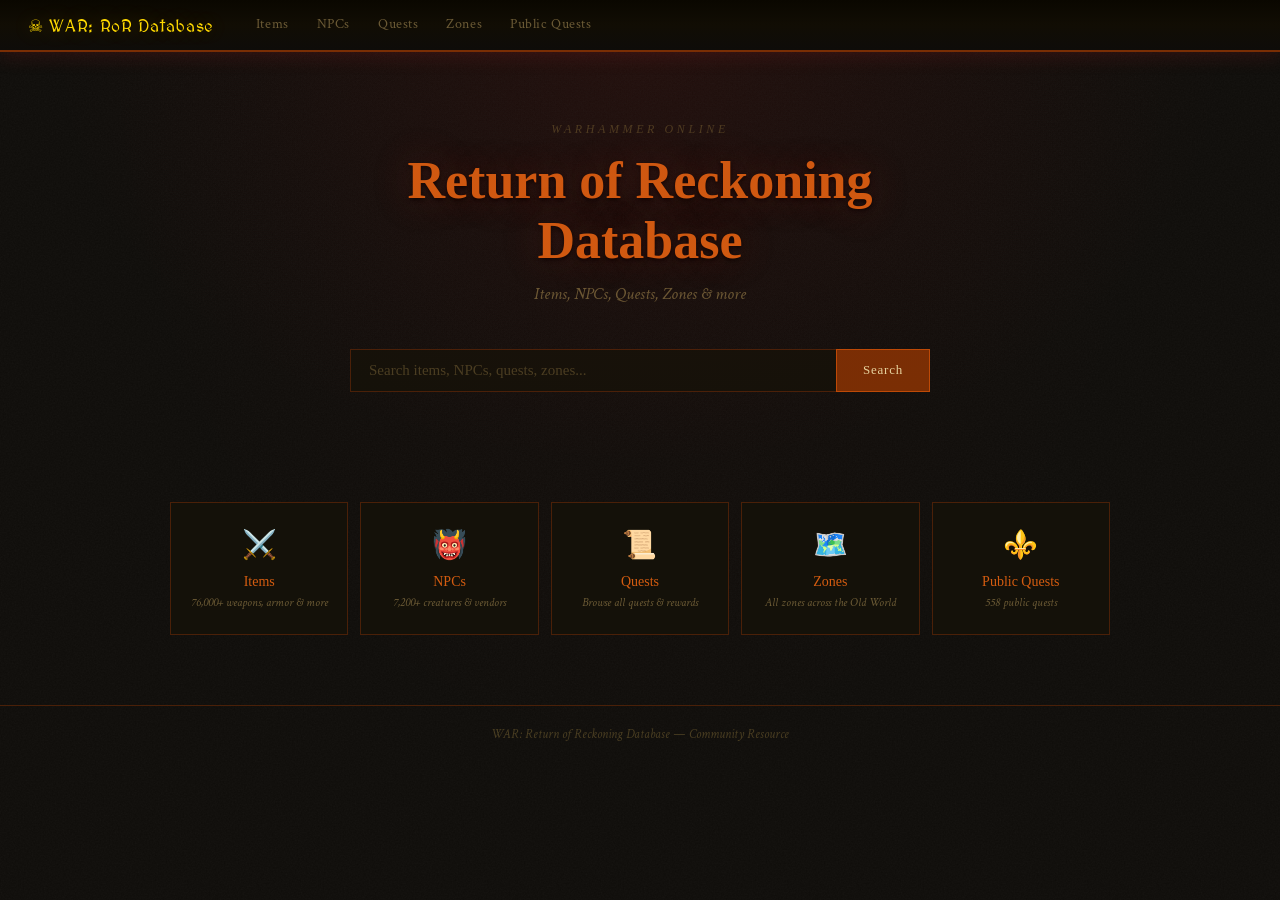
<file: index.html>
<!DOCTYPE html>
<html lang="en">
<head>
<meta charset="UTF-8">
<meta name="viewport" content="width=device-width, initial-scale=1.0">
<title>WAR: Return of Reckoning Database</title>
<link rel="stylesheet" href="style.css">
<style>
  .hero {
    text-align: center;
    padding: 70px 24px 50px;
    position: relative;
  }
  .hero::before {
    content: '';
    position: absolute;
    inset: 0;
    background: radial-gradient(ellipse at 50% 0%, rgba(139,26,26,0.1) 0%, transparent 65%);
    pointer-events: none;
  }
  .hero-eyebrow {
    font-family: 'IM Fell English', serif;
    font-size: 12px;
    letter-spacing: 0.3em;
    color: var(--text-muted);
    text-transform: uppercase;
    margin-bottom: 14px;
    font-style: italic;
  }
  .hero-title {
    font-family: 'Uncial Antiqua', serif;
    font-size: clamp(28px, 5vw, 52px);
    color: var(--red-light);
    line-height: 1.15;
    margin-bottom: 12px;
    text-shadow: 0 0 40px rgba(192,57,43,0.25), 0 2px 4px rgba(0,0,0,0.8);
  }
  .hero-subtitle {
    color: var(--text-dim);
    font-size: 17px;
    font-style: italic;
    margin-bottom: 44px;
  }
  .search-bar {
    display: flex;
    max-width: 580px;
    margin: 0 auto 60px;
  }
  .search-bar input {
    flex: 1;
    background: var(--bg2);
    border: 1px solid var(--border-red);
    border-right: none;
    color: var(--text-bright);
    padding: 12px 18px;
    font-family: 'IM Fell English', serif;
    font-size: 15px;
    outline: none;
    transition: border-color 0.2s;
  }
  .search-bar input:focus { border-color: var(--red); }
  .search-bar input::placeholder { color: var(--text-muted); }
  .search-bar button {
    background: var(--red-dim);
    border: 1px solid var(--red);
    color: var(--text-bright);
    padding: 12px 26px;
    font-family: 'Uncial Antiqua', serif;
    font-size: 13px;
    letter-spacing: 0.06em;
    cursor: pointer;
    transition: background 0.2s;
  }
  .search-bar button:hover { background: var(--red); }

  .nav-cards {
    display: grid;
    grid-template-columns: repeat(auto-fit, minmax(170px, 1fr));
    gap: 12px;
    max-width: 980px;
    margin: 0 auto;
    padding: 0 20px 70px;
  }
  .nav-card {
    background: var(--bg2);
    border: 1px solid var(--border-red);
    padding: 24px 18px;
    text-align: center;
    text-decoration: none;
    transition: all 0.2s;
    position: relative;
    overflow: hidden;
  }
  .nav-card::before {
    content: '';
    position: absolute;
    top: 0; left: 0; right: 0;
    height: 2px;
    background: linear-gradient(90deg, transparent, var(--red-dim), transparent);
    opacity: 0;
    transition: opacity 0.2s;
  }
  .nav-card:hover { border-color: var(--red); background: var(--bg3); }
  .nav-card:hover::before { opacity: 1; }
  .nav-card-icon { font-size: 28px; margin-bottom: 10px; display: block; }
  .nav-card-title { font-family: 'Uncial Antiqua', serif; font-size: 14px; color: var(--red-light); margin-bottom: 5px; }
  .nav-card-desc { font-size: 12px; color: var(--text-dim); font-style: italic; }

  #search-results {
    max-width: 760px;
    margin: 0 auto 36px;
    padding: 0 20px;
    display: none;
  }

  footer {
    border-top: 1px solid var(--border-red);
    padding: 20px;
    text-align: center;
    color: var(--text-muted);
    font-size: 13px;
    font-style: italic;
  }
</style>
</head>
<body>
<nav>
  <a class="nav-logo" href="index.html">☠ WAR: RoR Database</a>
  <div class="nav-links">
    <a href="items.html">Items</a>
    <a href="npcs.html">NPCs</a>
    <a href="quests.html">Quests</a>
    <a href="zones.html">Zones</a>
    <a href="pqs.html">Public Quests</a>
  </div>
</nav>

<div class="hero">
  <div class="hero-eyebrow">Warhammer Online</div>
  <h1 class="hero-title">Return of Reckoning<br>Database</h1>
  <p class="hero-subtitle">Items, NPCs, Quests, Zones & more</p>
  <form class="search-bar" onsubmit="doSearch(event)">
    <input type="text" id="search-input" placeholder="Search items, NPCs, quests, zones..." autocomplete="off">
    <button type="submit">Search</button>
  </form>
</div>

<div id="search-results"></div>

<div class="nav-cards">
  <a class="nav-card" href="items.html">
    <span class="nav-card-icon">⚔️</span>
    <div class="nav-card-title">Items</div>
    <div class="nav-card-desc">76,000+ weapons, armor & more</div>
  </a>
  <a class="nav-card" href="npcs.html">
    <span class="nav-card-icon">👹</span>
    <div class="nav-card-title">NPCs</div>
    <div class="nav-card-desc">7,200+ creatures & vendors</div>
  </a>
  <a class="nav-card" href="quests.html">
    <span class="nav-card-icon">📜</span>
    <div class="nav-card-title">Quests</div>
    <div class="nav-card-desc">Browse all quests & rewards</div>
  </a>
  <a class="nav-card" href="zones.html">
    <span class="nav-card-icon">🗺️</span>
    <div class="nav-card-title">Zones</div>
    <div class="nav-card-desc">All zones across the Old World</div>
  </a>
  <a class="nav-card" href="pqs.html">
    <span class="nav-card-icon">⚜️</span>
    <div class="nav-card-title">Public Quests</div>
    <div class="nav-card-desc">558 public quests</div>
  </a>
</div>

<footer>WAR: Return of Reckoning Database — Community Resource</footer>

<script>
const API = 'https://ror-api-production-acc5.up.railway.app';
function rarityClass(r) {
  const map = {'Common':'rarity-Common','Uncommon':'rarity-Uncommon','Rare':'rarity-Rare','Very Rare':'rarity-Very Rare','Artifact':'rarity-Artifact','Sovereign':'rarity-Sovereign'};
  return map[r] || 'rarity-Common';
}
async function doSearch(e) {
  e.preventDefault();
  const q = document.getElementById('search-input').value.trim();
  if (q.length < 2) return;
  const el = document.getElementById('search-results');
  el.style.display = 'block';
  el.innerHTML = '<div class="loading">Searching...</div>';
  try {
    const res = await fetch(`${API}/search?q=${encodeURIComponent(q)}&limit=8`);
    const data = await res.json();
    let html = '';
    if (data.results.items.length) {
      html += `<div class="result-section"><div class="result-section-title">Items (${data.results.items.length})</div>`;
      data.results.items.forEach(item => {
        html += `<a class="result-item" href="item.html?entry=${item.entry}">
          <span class="result-name ${rarityClass(item.rarity_name)}">${item.display_name}</span>
          <span class="result-meta">${item.rarity_name} · Rank ${item.minrank || 0}</span>
        </a>`;
      });
      html += '</div>';
    }
    if (data.results.npcs.length) {
      html += `<div class="result-section"><div class="result-section-title">NPCs (${data.results.npcs.length})</div>`;
      data.results.npcs.forEach(npc => {
        html += `<a class="result-item" href="npc.html?entry=${npc.entry}">
          <span class="result-name">${npc.display_name}</span>
          <span class="result-meta">Level ${npc.minlevel||'?'}${npc.maxlevel&&npc.maxlevel!==npc.minlevel?'–'+npc.maxlevel:''}</span>
        </a>`;
      });
      html += '</div>';
    }
    if (data.results.quests.length) {
      html += `<div class="result-section"><div class="result-section-title">Quests (${data.results.quests.length})</div>`;
      data.results.quests.forEach(q => {
        html += `<a class="result-item" href="quest.html?entry=${q.entry}">
          <span class="result-name">${q.display_name}</span>
          <span class="result-meta">Level ${q.level||'?'} · ${q.xp||0} XP</span>
        </a>`;
      });
      html += '</div>';
    }
    if (data.results.zones.length) {
      html += `<div class="result-section"><div class="result-section-title">Zones (${data.results.zones.length})</div>`;
      data.results.zones.forEach(z => {
        html += `<a class="result-item" href="zone.html?zoneid=${z.zoneid}">
          <span class="result-name">${z.display_name}</span>
          <span class="result-meta">Tier ${z.tier||'?'}</span>
        </a>`;
      });
      html += '</div>';
    }
    if (!html) html = '<div class="loading">No results found</div>';
    el.innerHTML = html;
  } catch(err) {
    el.innerHTML = `<div class="error-box">Search failed: ${err.message}</div>`;
  }
}
</script>
</body>
</html>
</file>
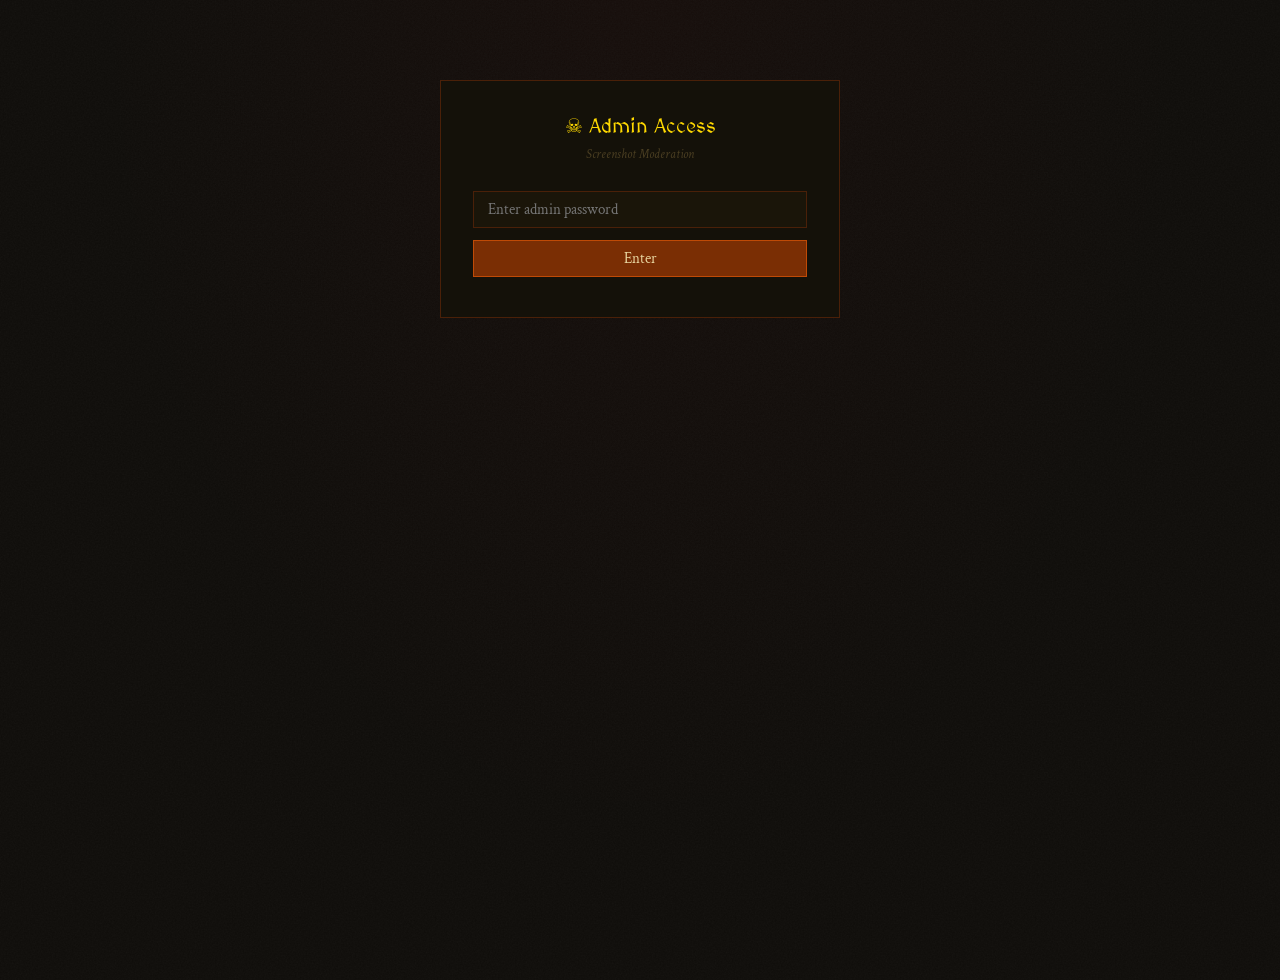
<file: admin-screenshots.html>
<!DOCTYPE html>
<html lang="en">
<head>
<meta charset="UTF-8">
<meta name="viewport" content="width=device-width, initial-scale=1.0">
<title>Screenshot Moderation - WAR RoR Admin</title>
<link rel="stylesheet" href="style.css">
<style>
  .admin-header {
    background: var(--bg2);
    border-bottom: 2px solid var(--red-dim);
    padding: 16px 28px;
    display: flex;
    align-items: center;
    justify-content: space-between;
  }
  .admin-title {
    font-family: 'MedievalSharp', cursive;
    font-size: 18px;
    color: var(--yellow);
  }
  .admin-subtitle { font-size: 13px; color: var(--text-muted); font-style: italic; }
  #password-gate {
    max-width: 400px;
    margin: 80px auto;
    padding: 32px;
    background: var(--bg2);
    border: 1px solid var(--border-red);
    text-align: center;
  }
  #password-gate input {
    background: var(--bg3);
    border: 1px solid var(--border-red);
    color: var(--text-bright);
    padding: 8px 14px;
    font-size: 15px;
    width: 100%;
    margin: 12px 0;
    font-family: 'Crimson Text', serif;
    outline: none;
  }
  #password-gate button {
    background: var(--red-dim);
    border: 1px solid var(--red);
    color: var(--text-bright);
    padding: 8px 24px;
    font-family: 'Crimson Text', serif;
    font-size: 15px;
    cursor: pointer;
    width: 100%;
  }
  #password-gate button:hover { background: var(--red); }
  .grid {
    display: grid;
    grid-template-columns: repeat(auto-fill, minmax(260px, 1fr));
    gap: 16px;
    padding: 24px;
  }
  .ss-card {
    background: var(--bg2);
    border: 1px solid var(--border-red);
    overflow: hidden;
  }
  .ss-card img {
    width: 100%;
    height: 200px;
    object-fit: cover;
    display: block;
    cursor: pointer;
  }
  .ss-card-body { padding: 12px; }
  .ss-card-entry {
    font-family: 'MedievalSharp', cursive;
    font-size: 13px;
    color: var(--yellow);
    margin-bottom: 4px;
  }
  .ss-card-name { font-size: 13px; color: var(--text-dim); margin-bottom: 10px; font-style: italic; }
  .ss-card-actions { display: flex; gap: 8px; }
  .btn-approve {
    flex: 1;
    background: #1a4a1a;
    border: 1px solid #2a7a2a;
    color: #4fc34f;
    padding: 6px;
    font-family: 'Crimson Text', serif;
    font-size: 13px;
    cursor: pointer;
    transition: all 0.15s;
  }
  .btn-approve:hover { background: #2a6a2a; }
  .btn-reject {
    flex: 1;
    background: var(--red-dim);
    border: 1px solid var(--red);
    color: var(--text-bright);
    padding: 6px;
    font-family: 'Crimson Text', serif;
    font-size: 13px;
    cursor: pointer;
    transition: all 0.15s;
  }
  .btn-reject:hover { background: var(--red); }
  .ss-card.approved { border-color: #2a7a2a; opacity: 0.6; }
  .ss-card.rejected { border-color: var(--red-dim); opacity: 0.4; }
  .empty-admin { text-align: center; padding: 80px; color: var(--text-muted); font-style: italic; font-size: 18px; }
  #loading-msg { text-align: center; padding: 60px; color: var(--text-muted); font-style: italic; }
  .count-badge {
    background: var(--bg4);
    border: 1px solid var(--border-red);
    color: var(--text-dim);
    font-size: 12px;
    padding: 2px 10px;
    font-family: 'Crimson Text', serif;
  }
</style>
</head>
<body>
<div id="password-gate">
  <div style="font-family:'MedievalSharp',cursive;font-size:20px;color:var(--yellow);margin-bottom:8px;">☠ Admin Access</div>
  <div style="font-size:13px;color:var(--text-muted);font-style:italic;margin-bottom:16px;">Screenshot Moderation</div>
  <input type="password" id="admin-pass" placeholder="Enter admin password" autocomplete="current-password">
  <button onclick="checkPassword()">Enter</button>
  <div id="pass-error" style="color:#e88;font-size:12px;margin-top:8px;"></div>
</div>

<div id="admin-panel" style="display:none;">
  <div class="admin-header">
    <div>
      <div class="admin-title">☠ Screenshot Moderation</div>
      <div class="admin-subtitle">Approve or reject user-submitted screenshots</div>
    </div>
    <span class="count-badge" id="pending-count">Loading...</span>
  </div>
  <div id="loading-msg">Loading pending screenshots...</div>
  <div class="grid" id="screenshots-grid"></div>
  <div id="empty-msg" class="empty-admin" style="display:none">✓ No pending screenshots</div>
</div>

<script>
const SUPABASE_URL  = 'https://rmihmhpoistwtnbcecli.supabase.co';
const ANON_KEY      = 'eyJhbGciOiJIUzI1NiIsInR5cCI6IkpXVCJ9.eyJpc3MiOiJzdXBhYmFzZSIsInJlZiI6InJtaWhtaHBvaXN0d3RuYmNlY2xpIiwicm9sZSI6ImFub24iLCJpYXQiOjE3NzM0NTAwOTMsImV4cCI6MjA4OTAyNjA5M30.7yC3eANrpqoRbGLm6LIJk6w5raw-ny3DYhiAQe42XY8';
const SERVICE_KEY   = 'eyJhbGciOiJIUzI1NiIsInR5cCI6IkpXVCJ9.eyJpc3MiOiJzdXBhYmFzZSIsInJlZiI6InJtaWhtaHBvaXN0d3RuYmNlY2xpIiwicm9sZSI6InNlcnZpY2Vfcm9sZSIsImlhdCI6MTc3MzQ1MDA5MywiZXhwIjoyMDg5MDI2MDkzfQ.Nv2JwPYeCRqepQyKmp26UXQmzJ5jBhetEjLB1BD3Mw0';
const API           = 'https://ror-api-production-acc5.up.railway.app';
const STORAGE_PUB   = `${SUPABASE_URL}/storage/v1/object/public/screenshots`;

// Simple password — change this to something private
const ADMIN_PASSWORD = 'M$curti1*password4u';

let adminAuthed = false;

function checkPassword() {
  const pass = document.getElementById('admin-pass').value;
  if (pass === ADMIN_PASSWORD) {
    adminAuthed = true;
    document.getElementById('password-gate').style.display = 'none';
    document.getElementById('admin-panel').style.display = 'block';
    loadPending();
  } else {
    document.getElementById('pass-error').textContent = 'Incorrect password';
  }
}

document.getElementById('admin-pass').addEventListener('keydown', e => {
  if (e.key === 'Enter') checkPassword();
});

async function storageRequest(method, path, body=null) {
  const url = `${SUPABASE_URL}/storage/v1/${path}`;
  const opts = {
    method,
    headers: {
      'apikey':        SERVICE_KEY,
      'Authorization': `Bearer ${SERVICE_KEY}`,
    }
  };
  if (body) {
    opts.headers['Content-Type'] = 'application/json';
    opts.body = JSON.stringify(body);
  }
  const res = await fetch(url, opts);
  const text = await res.text();
  try { return { ok: res.ok, data: JSON.parse(text) }; }
  catch(e) { return { ok: res.ok, data: text }; }
}

async function loadPending() {
  document.getElementById('loading-msg').style.display = 'block';
  document.getElementById('empty-msg').style.display = 'none';

  // List files in pending folder
  const { ok, data } = await storageRequest('POST', 'object/list/screenshots', {
    prefix: 'pending/',
    limit: 200,
    offset: 0,
  });

  document.getElementById('loading-msg').style.display = 'none';

  if (!ok || !data || !data.length) {
    document.getElementById('empty-msg').style.display = 'block';
    document.getElementById('pending-count').textContent = '0 pending';
    return;
  }

  // Filter to actual files (not folders)
  const files = data.filter(f => f.name && f.name !== '' && f.metadata);
  document.getElementById('pending-count').textContent = `${files.length} pending`;

  if (!files.length) {
    document.getElementById('empty-msg').style.display = 'block';
    return;
  }

  const grid = document.getElementById('screenshots-grid');
  grid.innerHTML = '';

  for (const file of files) {
    const filename = file.name; // e.g. "435076.png"
    const entry    = filename.replace(/\.(png|jpg|jpeg|webp)$/i, '');
    const imgUrl   = `${STORAGE_PUB}/pending/${filename}?t=${Date.now()}`;

    // Try to get item name
    let itemName = `Entry #${entry}`;
    try {
      const r = await fetch(`${API}/item_detail?entry=${entry}`);
      if (r.ok) {
        const d = await r.json();
        if (d.display_name) itemName = d.display_name;
      }
    } catch(e) {}

    const card = document.createElement('div');
    card.className = 'ss-card';
    card.id = `card-${entry}`;
    card.innerHTML = `
      <img src="${imgUrl}" alt="screenshot" onclick="window.open('item.html?entry=${entry}','_blank')">
      <div class="ss-card-body">
        <div class="ss-card-entry">Entry #${entry}</div>
        <div class="ss-card-name">${itemName}</div>
        <div class="ss-card-actions">
          <button class="btn-approve" onclick="approve('${entry}','${filename}')">✓ Approve</button>
          <button class="btn-reject"  onclick="reject('${entry}','${filename}')">✕ Reject</button>
        </div>
      </div>`;
    grid.appendChild(card);
  }
}

async function approve(entry, filename) {
  const card = document.getElementById(`card-${entry}`);
  card.querySelector('.btn-approve').textContent = 'Approving...';
  card.querySelector('.btn-approve').disabled = true;
  card.querySelector('.btn-reject').disabled  = true;

  // Copy from pending/ to approved/
  const { ok } = await storageRequest('POST', 'object/copy', {
    bucketId:           'screenshots',
    sourceKey:          `pending/${filename}`,
    destinationBucket:  'screenshots',
    destinationKey:     `approved/${filename}`,
  });

  if (ok) {
    // Delete from pending
    await storageRequest('DELETE', `object/screenshots/pending/${filename}`);
    card.className = 'ss-card approved';
    card.querySelector('.ss-card-actions').innerHTML = '<span style="color:#4fc34f;font-size:13px;font-style:italic;">✓ Approved</span>';
    updateCount(-1);
  } else {
    card.querySelector('.btn-approve').textContent = '✓ Approve';
    card.querySelector('.btn-approve').disabled = false;
    card.querySelector('.btn-reject').disabled  = false;
    alert('Approve failed — check console');
  }
}

async function reject(entry, filename) {
  if (!confirm(`Reject screenshot for entry ${entry}? This will delete it.`)) return;
  const card = document.getElementById(`card-${entry}`);
  card.querySelector('.btn-reject').textContent = 'Rejecting...';
  card.querySelector('.btn-reject').disabled = true;
  card.querySelector('.btn-approve').disabled = true;

  const { ok } = await storageRequest('DELETE', `object/screenshots/pending/${filename}`);

  if (ok) {
    card.className = 'ss-card rejected';
    card.querySelector('.ss-card-actions').innerHTML = '<span style="color:#e88;font-size:13px;font-style:italic;">✕ Rejected</span>';
    updateCount(-1);
  } else {
    card.querySelector('.btn-reject').textContent = '✕ Reject';
    card.querySelector('.btn-reject').disabled = false;
    card.querySelector('.btn-approve').disabled = false;
    alert('Reject failed — check console');
  }
}

function updateCount(delta) {
  const el = document.getElementById('pending-count');
  const n  = parseInt(el.textContent) + delta;
  el.textContent = `${Math.max(0,n)} pending`;
  if (n <= 0) document.getElementById('empty-msg').style.display = 'block';
}
</script>
</body>
</html>
</file>
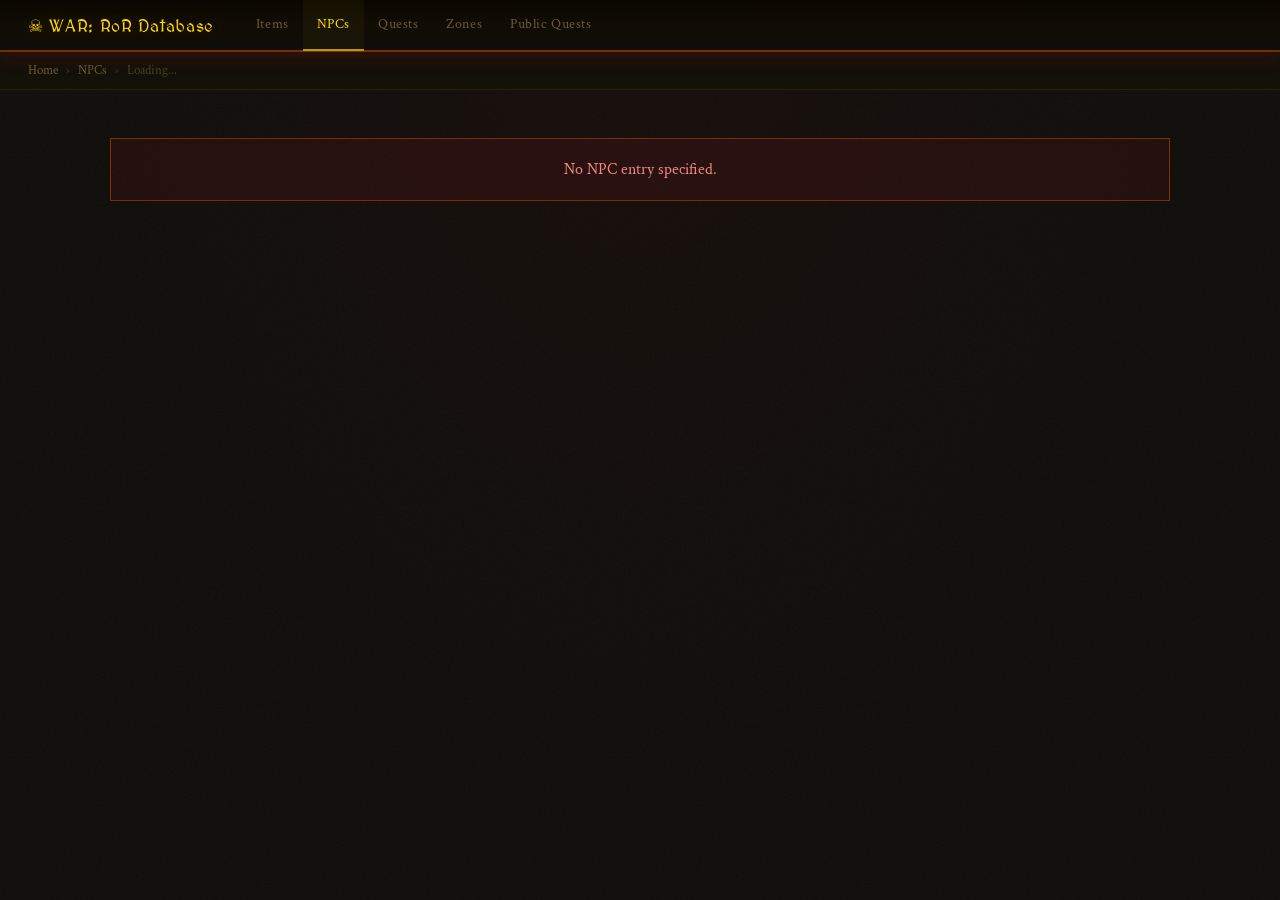
<file: npc.html>
<!DOCTYPE html>
<html lang="en">
<head>
<meta charset="UTF-8">
<meta name="viewport" content="width=device-width, initial-scale=1.0">
<title>NPC - WAR: Return of Reckoning Database</title>
<link rel="stylesheet" href="style.css">
</head>
<body>
<nav>
  <a class="nav-logo" href="index.html">☠ WAR: RoR Database</a>
  <div class="nav-links">
    <a href="items.html">Items</a>
    <a href="npcs.html" class="active">NPCs</a>
    <a href="quests.html">Quests</a>
    <a href="zones.html">Zones</a>
    <a href="pqs.html">Public Quests</a>
  </div>
</nav>
<div class="breadcrumb">
  <a href="index.html">Home</a><span>›</span>
  <a href="npcs.html">NPCs</a><span>›</span>
  <span id="breadcrumb-name">Loading...</span>
</div>
<div class="container">
  <div id="content"><div class="loading-inline"><span class="spinner"></span>Loading NPC...</div></div>
</div>
<script>
const API='https://ror-api-production-acc5.up.railway.app';
const RARITY_CLASS={'Common':'rarity-Common','Uncommon':'rarity-Uncommon','Rare':'rarity-Rare','Very Rare':'rarity-Very Rare','Artifact':'rarity-Artifact','Sovereign':'rarity-Sovereign'};
const FACTION={0:'Neutral',1:'Order',2:'Destruction'};
const FACTION_CLASS={0:'faction-neutral',1:'faction-order',2:'faction-dest'};
function getEntry(){return new URLSearchParams(window.location.search).get('entry');}

function renderNPC(data){
  const npc=data.npc;
  const spawns=data.spawns||[];
  const loot=data.loot||[];
  const vendor=data.vendor_items||[];
  const quests=data.quests_started||[];
  const f=npc.faction||0;
  const lvl=npc.minlevel===npc.maxlevel?npc.minlevel:`${npc.minlevel}–${npc.maxlevel}`;

  document.getElementById('breadcrumb-name').textContent=npc.display_name||`NPC #${npc.entry}`;
  document.title=`${npc.display_name} - WAR Database`;

  const spawnRows=spawns.length
    ?spawns.slice(0,20).map(s=>`<tr><td>${s.zone?.name||'Unknown'}</td><td>${s.worldx||'—'}</td><td>${s.worldy||'—'}</td></tr>`).join('')
    :`<tr><td colspan="3"><div class="empty-state">No spawn data found</div></td></tr>`;

  const lootRows=loot.length
    ?loot.map(i=>`<tr>
      <td><a class="link ${RARITY_CLASS[i.rarity_name]||''}" href="item.html?entry=${i.entry}">${i.display_name}</a></td>
      <td class="${RARITY_CLASS[i.rarity_name]||''}">${i.rarity_name}</td>
      <td>${i.drop_chance?parseFloat(i.drop_chance).toFixed(2)+'%':'—'}</td>
    </tr>`).join('')
    :`<tr><td colspan="3"><div class="empty-state">No loot data found</div></td></tr>`;

  const vendorRows=vendor.length
    ?vendor.map(i=>`<tr>
      <td><a class="link ${RARITY_CLASS[i.rarity_name]||''}" href="item.html?entry=${i.entry}">${i.display_name}</a></td>
      <td class="${RARITY_CLASS[i.rarity_name]||''}">${i.rarity_name}</td>
      <td>${i.price?i.price.toLocaleString():'—'}</td>
    </tr>`).join('')
    :`<tr><td colspan="3"><div class="empty-state">Not a vendor</div></td></tr>`;

  const questRows=quests.length
    ?quests.map(q=>`<tr>
      <td><a class="link" href="quest.html?entry=${q.entry}">${q.display_name}</a></td>
      <td>${q.level||'—'}</td>
      <td>${q.xp?q.xp.toLocaleString():'—'}</td>
    </tr>`).join('')
    :`<tr><td colspan="3"><div class="empty-state">No quests</div></td></tr>`;

  document.getElementById('content').innerHTML=`
    <div class="entity-header">
      <div class="entity-name">${npc.display_name}</div>
      <div class="entity-meta">
        <span>Level <strong>${lvl||'?'}</strong></span>
        <span class="${FACTION_CLASS[f]}">⚑ ${FACTION[f]||'Neutral'}</span>
        ${npc.creaturetype?`<span>Type ${npc.creaturetype}</span>`:''}
        <span style="color:var(--text-muted);font-size:12px">Entry #${npc.entry}</span>
      </div>
    </div>

    <div class="panel">
      <div class="panel-header"><span class="panel-title">Spawn Locations</span><span class="panel-count">${spawns.length}</span></div>
      <table><thead><tr><th>Zone</th><th>X</th><th>Y</th></tr></thead><tbody>${spawnRows}</tbody></table>
    </div>
    <div class="panel">
      <div class="panel-header"><span class="panel-title">Loot Table</span><span class="panel-count">${loot.length}</span></div>
      <table><thead><tr><th>Item</th><th>Rarity</th><th>Drop Chance</th></tr></thead><tbody>${lootRows}</tbody></table>
    </div>
    ${vendor.length?`<div class="panel">
      <div class="panel-header"><span class="panel-title">Vendor Items</span><span class="panel-count">${vendor.length}</span></div>
      <table><thead><tr><th>Item</th><th>Rarity</th><th>Price</th></tr></thead><tbody>${vendorRows}</tbody></table>
    </div>`:''}
    <div class="panel">
      <div class="panel-header"><span class="panel-title">Quests Started</span><span class="panel-count">${quests.length}</span></div>
      <table><thead><tr><th>Quest</th><th>Level</th><th>XP</th></tr></thead><tbody>${questRows}</tbody></table>
    </div>`;
}

async function load(){
  const entry=getEntry();
  if(!entry){document.getElementById('content').innerHTML=`<div class="error-box">No NPC entry specified.</div>`;return;}
  try{
    const res=await fetch(`${API}/npc/${entry}`);
    if(!res.ok) throw new Error(`HTTP ${res.status}`);
    renderNPC(await res.json());
  }catch(e){document.getElementById('content').innerHTML=`<div class="error-box">Failed to load NPC: ${e.message}</div>`;}
}
load();
</script>
</body>
</html>
</file>
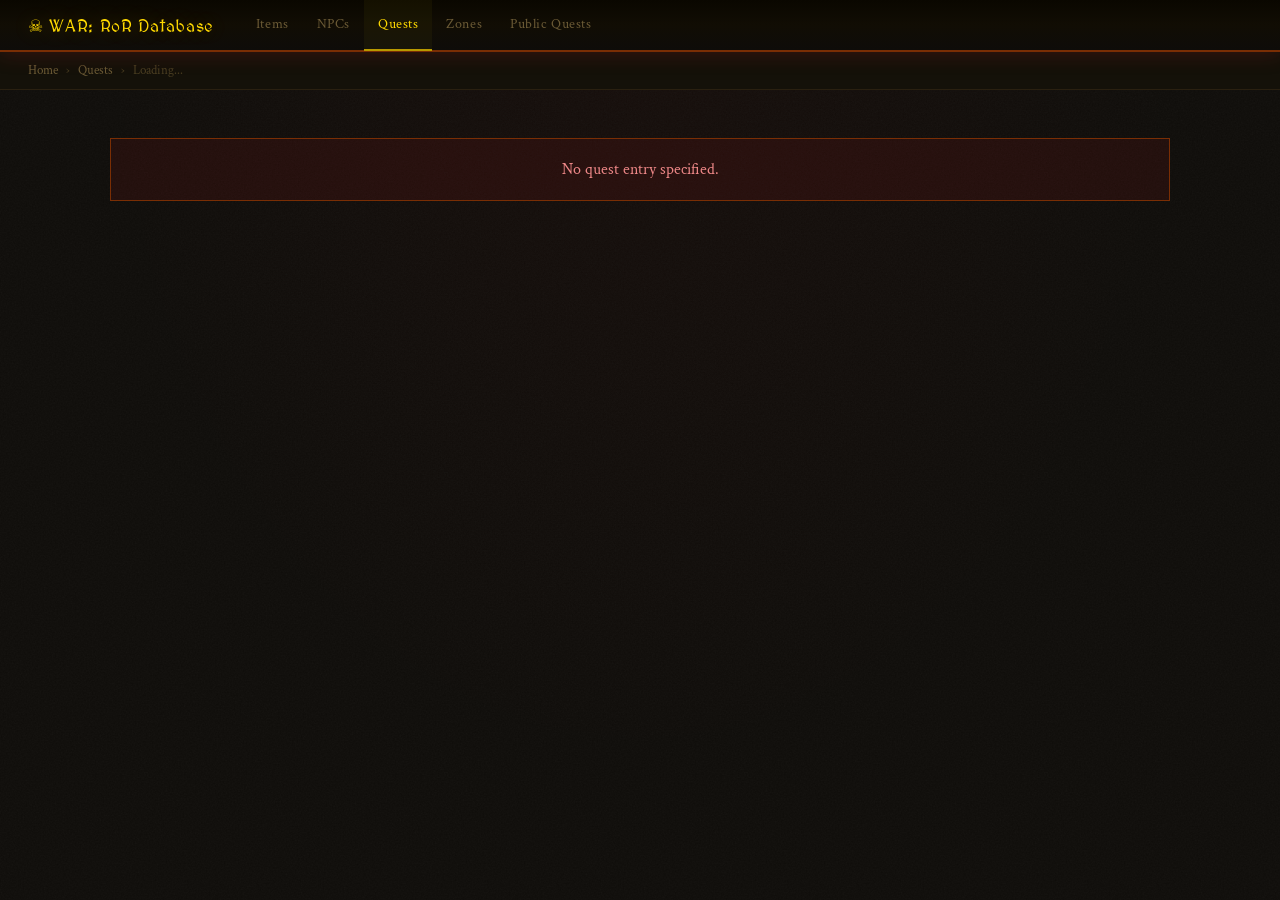
<file: quest.html>
<!DOCTYPE html>
<html lang="en">
<head>
<meta charset="UTF-8">
<meta name="viewport" content="width=device-width, initial-scale=1.0">
<title>Quest - WAR: Return of Reckoning Database</title>
<link rel="stylesheet" href="style.css">
</head>
<body>
<nav>
  <a class="nav-logo" href="index.html">☠ WAR: RoR Database</a>
  <div class="nav-links">
    <a href="items.html">Items</a><a href="npcs.html">NPCs</a>
    <a href="quests.html" class="active">Quests</a>
    <a href="zones.html">Zones</a><a href="pqs.html">Public Quests</a>
  </div>
</nav>
<div class="breadcrumb">
  <a href="index.html">Home</a><span>›</span>
  <a href="quests.html">Quests</a><span>›</span>
  <span id="breadcrumb-name">Loading...</span>
</div>
<div class="container">
  <div id="content"><div class="loading-inline"><span class="spinner"></span>Loading quest...</div></div>
</div>
<script>
const API='https://ror-api-production-acc5.up.railway.app';
const RARITY_CLASS={'Common':'rarity-Common','Uncommon':'rarity-Uncommon','Rare':'rarity-Rare','Very Rare':'rarity-Very Rare','Artifact':'rarity-Artifact','Sovereign':'rarity-Sovereign'};
function getEntry(){return new URLSearchParams(window.location.search).get('entry');}

function renderQuest(data){
  const q=data.quest;
  const objectives=data.objectives||[];
  const startNPCs=data.start_npcs||[];
  const finishNPCs=data.finish_npcs||[];
  const rewards=data.rewards||[];

  document.getElementById('breadcrumb-name').textContent=q.display_name||`Quest #${q.entry}`;
  document.title=`${q.display_name} - WAR Database`;

  const objRows=objectives.length
    ?objectives.map((o,i)=>`<tr><td><span class="stage-badge">${i+1}</span>${o.description||'—'}</td><td>${o.objcount||'—'}</td></tr>`).join('')
    :`<tr><td colspan="2"><div class="empty-state">No objectives found</div></td></tr>`;

  const startRows=startNPCs.length
    ?startNPCs.map(n=>`<tr><td><a class="link" href="npc.html?entry=${n.entry}">${n.display_name}</a></td><td>${n.zone||'—'}</td></tr>`).join('')
    :`<tr><td colspan="2"><div class="empty-state">No starter NPC found</div></td></tr>`;

  const finishRows=finishNPCs.length
    ?finishNPCs.map(n=>`<tr><td><a class="link" href="npc.html?entry=${n.entry}">${n.display_name}</a></td></tr>`).join('')
    :`<tr><td><div class="empty-state">No finisher NPC found</div></td></tr>`;

  const rewardRows=rewards.length
    ?rewards.map(i=>`<tr>
      <td><a class="link ${RARITY_CLASS[i.rarity_name]||''}" href="item.html?entry=${i.entry}">${i.display_name}</a></td>
      <td class="${RARITY_CLASS[i.rarity_name]||''}">${i.rarity_name}</td>
    </tr>`).join('')
    :`<tr><td colspan="2"><div class="empty-state">No item rewards</div></td></tr>`;

  document.getElementById('content').innerHTML=`
    <div class="entity-header">
      <div class="entity-name">${q.display_name}</div>
      <div class="entity-meta">
        ${q.level?`<span>Level <strong>${q.level}</strong></span>`:''}
        ${q.xp?`<span class="xp-text">⭐ ${q.xp.toLocaleString()} XP</span>`:''}
        ${q.gold?`<span>💰 ${q.gold} Gold</span>`:''}
        <span style="color:var(--text-muted);font-size:12px">Entry #${q.entry}</span>
      </div>
      ${q.description?`<div class="entity-desc">${q.description}</div>`:''}
    </div>
    <div class="panel">
      <div class="panel-header"><span class="panel-title">Objectives</span><span class="panel-count">${objectives.length}</span></div>
      <table><thead><tr><th>Description</th><th>Count</th></tr></thead><tbody>${objRows}</tbody></table>
    </div>
    <div class="panel">
      <div class="panel-header"><span class="panel-title">Started By</span><span class="panel-count">${startNPCs.length}</span></div>
      <table><thead><tr><th>NPC</th><th>Zone</th></tr></thead><tbody>${startRows}</tbody></table>
    </div>
    <div class="panel">
      <div class="panel-header"><span class="panel-title">Completed With</span><span class="panel-count">${finishNPCs.length}</span></div>
      <table><thead><tr><th>NPC</th></tr></thead><tbody>${finishRows}</tbody></table>
    </div>
    <div class="panel">
      <div class="panel-header"><span class="panel-title">Item Rewards</span><span class="panel-count">${rewards.length}</span></div>
      <table><thead><tr><th>Item</th><th>Rarity</th></tr></thead><tbody>${rewardRows}</tbody></table>
    </div>`;
}

async function load(){
  const entry=getEntry();
  if(!entry){document.getElementById('content').innerHTML=`<div class="error-box">No quest entry specified.</div>`;return;}
  try{
    const res=await fetch(`${API}/quest/${entry}`);
    if(!res.ok) throw new Error(`HTTP ${res.status}`);
    renderQuest(await res.json());
  }catch(e){document.getElementById('content').innerHTML=`<div class="error-box">Failed to load quest: ${e.message}</div>`;}
}
load();
</script>
</body>
</html>
</file>
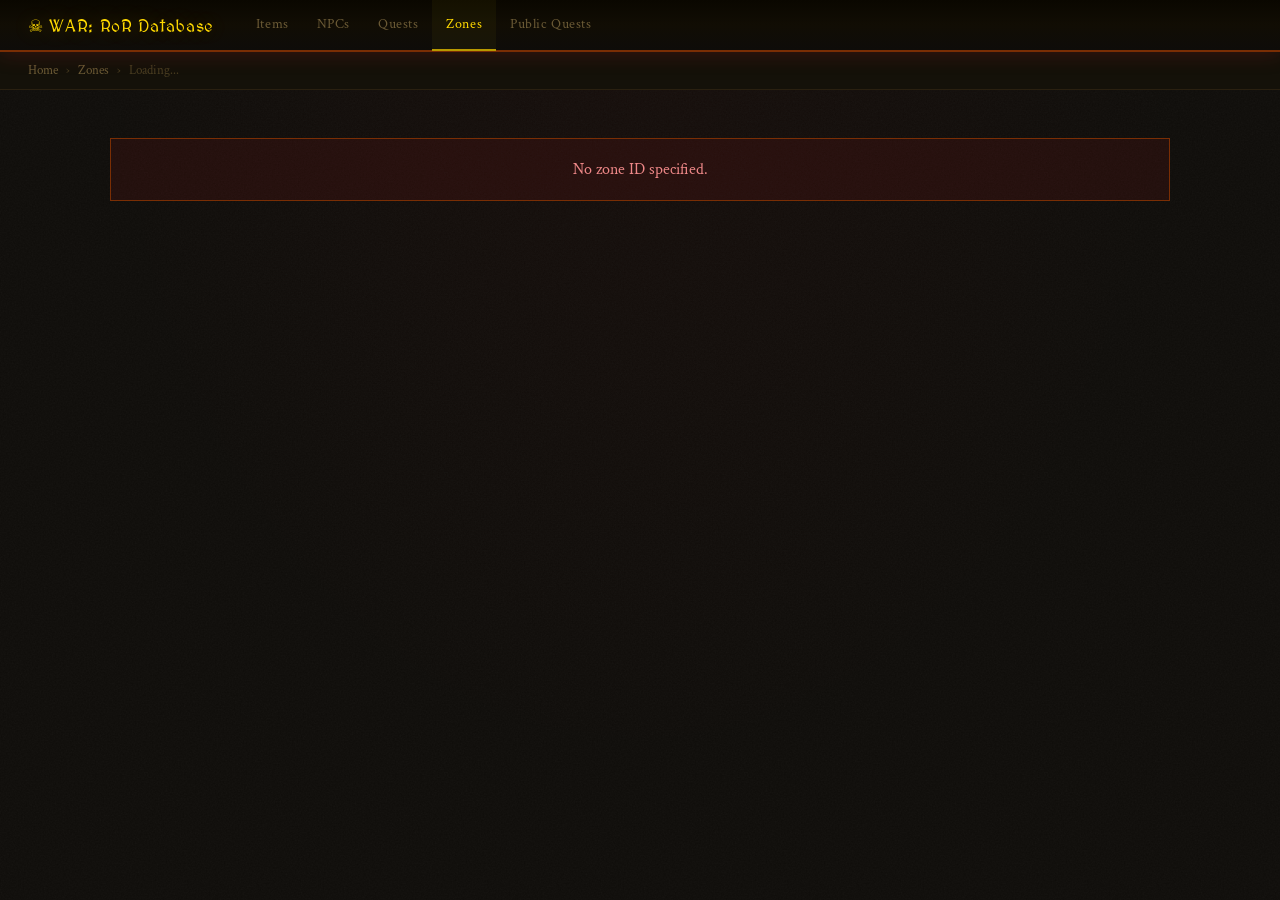
<file: zone.html>
<!DOCTYPE html>
<html lang="en">
<head>
<meta charset="UTF-8">
<meta name="viewport" content="width=device-width, initial-scale=1.0">
<title>Zone - WAR: Return of Reckoning Database</title>
<link rel="stylesheet" href="style.css">
</head>
<body>
<nav>
  <a class="nav-logo" href="index.html">☠ WAR: RoR Database</a>
  <div class="nav-links">
    <a href="items.html">Items</a><a href="npcs.html">NPCs</a>
    <a href="quests.html">Quests</a>
    <a href="zones.html" class="active">Zones</a>
    <a href="pqs.html">Public Quests</a>
  </div>
</nav>
<div class="breadcrumb">
  <a href="index.html">Home</a><span>›</span>
  <a href="zones.html">Zones</a><span>›</span>
  <span id="breadcrumb-name">Loading...</span>
</div>
<div class="container">
  <div id="content"><div class="loading-inline"><span class="spinner"></span>Loading zone...</div></div>
</div>
<script>
const API='https://ror-api-production-acc5.up.railway.app';
const FACTION={0:'Neutral',1:'Order',2:'Destruction'};
const FACTION_CLASS={0:'faction-neutral',1:'faction-order',2:'faction-dest'};
function getZoneId(){return new URLSearchParams(window.location.search).get('zoneid');}

function renderZone(data){
  const z=data.zone;
  const npcs=data.npcs||[];
  const pqs=data.public_quests||[];
  const chapters=data.chapters||[];

  document.getElementById('breadcrumb-name').textContent=z.display_name||`Zone #${z.zoneid}`;
  document.title=`${z.display_name} - WAR Database`;

  const npcRows=npcs.length
    ?npcs.map(n=>{
      const f=n.faction||0;
      const lvl=n.minlevel===n.maxlevel?n.minlevel:`${n.minlevel}–${n.maxlevel}`;
      return `<tr>
        <td><a class="link" href="npc.html?entry=${n.entry}">${n.display_name}</a></td>
        <td>${n.minlevel?`<span class="badge">${lvl}</span>`:'—'}</td>
        <td class="${FACTION_CLASS[f]}">${FACTION[f]||'Neutral'}</td>
      </tr>`;
    }).join('')
    :`<tr><td colspan="3"><div class="empty-state">No NPCs found</div></td></tr>`;

  const pqRows=pqs.length
    ?pqs.map(p=>`<tr>
      <td><a class="link" href="pq.html?entry=${p.entry}">${p.display_name}</a></td>
      <td>${p.level?`<span class="badge">${p.level}</span>`:'—'}</td>
    </tr>`).join('')
    :`<tr><td colspan="2"><div class="empty-state">No public quests</div></td></tr>`;

  const chapterRows=chapters.length
    ?chapters.map(c=>`<tr>
      <td>${c.display_name}</td>
      <td>${c.chapterrank||'—'}</td>
    </tr>`).join('')
    :`<tr><td colspan="2"><div class="empty-state">No chapters</div></td></tr>`;

  document.getElementById('content').innerHTML=`
    <div class="entity-header">
      <div class="entity-name">${z.display_name}</div>
      <div class="entity-meta">
        <span>Tier <strong>${z.tier||'?'}</strong></span>
        <span>Levels <strong>${z.minlevel||'?'}–${z.maxlevel||'?'}</strong></span>
        ${z.region?`<span>Region ${z.region}</span>`:''}
        <span style="color:var(--text-muted);font-size:12px">${data.npc_spawn_count||0} NPC spawns</span>
      </div>
    </div>
    <div class="panel">
      <div class="panel-header"><span class="panel-title">NPCs</span><span class="panel-count">${npcs.length}${data.npc_spawn_count>npcs.length?' of '+data.npc_spawn_count:''}</span></div>
      <table><thead><tr><th>Name</th><th>Level</th><th>Faction</th></tr></thead><tbody>${npcRows}</tbody></table>
    </div>
    <div class="panel">
      <div class="panel-header"><span class="panel-title">Public Quests</span><span class="panel-count">${pqs.length}</span></div>
      <table><thead><tr><th>Name</th><th>Level</th></tr></thead><tbody>${pqRows}</tbody></table>
    </div>
    <div class="panel">
      <div class="panel-header"><span class="panel-title">Chapters</span><span class="panel-count">${chapters.length}</span></div>
      <table><thead><tr><th>Name</th><th>Rank</th></tr></thead><tbody>${chapterRows}</tbody></table>
    </div>`;
}

async function load(){
  const zoneid=getZoneId();
  if(!zoneid){document.getElementById('content').innerHTML=`<div class="error-box">No zone ID specified.</div>`;return;}
  try{
    const res=await fetch(`${API}/zone/${zoneid}`);
    if(!res.ok) throw new Error(`HTTP ${res.status}`);
    renderZone(await res.json());
  }catch(e){document.getElementById('content').innerHTML=`<div class="error-box">Failed to load zone: ${e.message}</div>`;}
}
load();
</script>
</body>
</html>
</file>
<file: style.css>
/* ============================================================
   WAR: Return of Reckoning Database — Orcish Theme
   ============================================================ */

@import url('https://fonts.googleapis.com/css2?family=MedievalSharp&family=Crimson+Text:ital,wght@0,400;0,600;1,400&display=swap');

:root {
  /* Core palette — dark stone & blood */
  --bg:          #0e0c09;
  --bg2:         #141109;
  --bg3:         #1a1509;
  --bg4:         #221c0a;
  --bg5:         #2a220c;

  /* Orange — structural accents, borders, panels */
  --red:         #bf4a06;
  --red-bright:  #e05a08;
  --red-dim:     #7a2e04;
  --red-light:   #d45c10;

  /* Yellow — titles, links, interactive highlights */
  --yellow:      #ffd900;
  --yellow-dim:  #b89900;
  --yellow-dark: #6b5800;
  --yellow-light:#ffe84d;

  /* Stone/parchment */
  --text:        #c4a96a;
  --text-dim:    #6b5a35;
  --text-bright: #e8d5a0;
  --text-muted:  #4a3e22;

  /* Borders */
  --border:      #2a2010;
  --border-red:  #4a2008;
  --border-bright: #6a3010;

  /* Rarity */
  --common:    #c4a96a;
  --uncommon:  #1EFF00;
  --rare:      #0070DD;
  --veryrare:  #A335EE;
  --artifact:  #FF8000;
  --sovereign: #E6CC80;
}

* { box-sizing: border-box; margin: 0; padding: 0; }

body {
  background: var(--bg);
  color: var(--text);
  font-family: 'Crimson Text', Georgia, serif;
  font-size: 16px;
  min-height: 100vh;
  /* Subtle noise texture overlay */
  background-image:
    url("data:image/svg+xml,%3Csvg xmlns='http://www.w3.org/2000/svg' width='300' height='300'%3E%3Cfilter id='noise'%3E%3CfeTurbulence type='fractalNoise' baseFrequency='0.65' numOctaves='3' stitchTiles='stitch'/%3E%3CfeColorMatrix type='saturate' values='0'/%3E%3C/filter%3E%3Crect width='300' height='300' filter='url(%23noise)' opacity='0.04'/%3E%3C/svg%3E"),
    radial-gradient(ellipse at 50% 0%, rgba(139,26,26,0.06) 0%, transparent 60%);
}

/* ── NAVIGATION ── */
nav {
  background: linear-gradient(180deg, #0a0700 0%, #110d04 50%, #0e0c09 100%);
  border-bottom: 2px solid var(--red-dim);
  box-shadow: 0 2px 20px rgba(139,26,26,0.3);
  padding: 0 28px;
  display: flex;
  align-items: center;
  height: 52px;
  position: sticky;
  top: 0;
  z-index: 100;
}

.nav-logo {
  font-family: 'MedievalSharp', cursive;
  font-size: 17px;
  color: var(--yellow);
  letter-spacing: 0.04em;
  text-decoration: none;
  margin-right: 28px;
  text-shadow: 0 0 20px rgba(255,217,0,0.25);
  white-space: nowrap;
  flex-shrink: 0;
}

.nav-links { display: flex; }

.nav-links a {
  color: var(--text-dim);
  text-decoration: none;
  font-family: 'Crimson Text', serif;
  font-size: 14px;
  letter-spacing: 0.04em;
  padding: 0 14px;
  height: 52px;
  display: flex;
  align-items: center;
  border-bottom: 2px solid transparent;
  transition: all 0.2s;
  position: relative;
}

.nav-links a:hover,
.nav-links a.active {
  color: var(--yellow);
  border-bottom-color: var(--yellow-dim);
  background: rgba(255,217,0,0.04);
}

/* ── BREADCRUMB ── */
.breadcrumb {
  padding: 10px 28px;
  font-size: 13px;
  color: var(--text-muted);
  border-bottom: 1px solid var(--border);
  display: flex;
  align-items: center;
  gap: 8px;
  background: var(--bg2);
}
.breadcrumb a { color: var(--text-dim); text-decoration: none; }
.breadcrumb a:hover { color: var(--text); }

/* ── PAGE HEADER ── */
.page-header {
  background: linear-gradient(180deg, var(--bg2) 0%, var(--bg) 100%);
  border-bottom: 1px solid var(--border-red);
  padding: 20px 28px;
  display: flex;
  align-items: center;
  gap: 20px;
  flex-wrap: wrap;
}

.page-title {
  font-family: 'MedievalSharp', cursive;
  font-size: 20px;
  color: var(--yellow);
  letter-spacing: 0.04em;
}

/* ── FILTERS ── */
.filters { display: flex; gap: 8px; flex-wrap: wrap; margin-left: auto; }

.filter-input {
  background: var(--bg3);
  border: 1px solid var(--border-red);
  color: var(--text-bright);
  padding: 7px 12px;
  font-family: 'Crimson Text', serif;
  font-size: 14px;
  outline: none;
  transition: border-color 0.2s;
  min-width: 140px;
}
.filter-input:focus { border-color: var(--red); }
.filter-input::placeholder { color: var(--text-muted); }
select.filter-input { cursor: pointer; }
option { background: var(--bg3); }

.btn {
  background: var(--red-dim);
  border: 1px solid var(--red);
  color: var(--text-bright);
  padding: 7px 18px;
  font-family: 'Crimson Text', serif;
  font-size: 14px;
  cursor: pointer;
  transition: all 0.2s;
  letter-spacing: 0.04em;
}
.btn:hover { background: var(--red); color: #fff; }

/* ── CONTAINERS ── */
.container { max-width: 1100px; margin: 0 auto; padding: 28px 20px; }
.container-full { padding: 0 28px 40px; }

/* ── PANEL / CARD ── */
.panel {
  background: var(--bg2);
  border: 1px solid var(--border-red);
  margin-bottom: 20px;
  position: relative;
  overflow: hidden;
}

.panel::before {
  content: '';
  position: absolute;
  top: 0; left: 0; right: 0;
  height: 2px;
  background: linear-gradient(90deg, transparent, var(--red-dim), var(--red), var(--red-dim), transparent);
}

.panel-header {
  background: linear-gradient(90deg, var(--bg3), var(--bg2));
  border-bottom: 1px solid var(--border-red);
  padding: 10px 18px;
  display: flex;
  align-items: center;
  gap: 10px;
}

.panel-title {
  font-family: 'MedievalSharp', cursive;
  font-size: 12px;
  letter-spacing: 0.1em;
  color: var(--yellow);
  text-transform: uppercase;
}

.panel-count {
  background: var(--bg4);
  border: 1px solid var(--border-red);
  color: var(--text-dim);
  font-size: 11px;
  padding: 1px 7px;
  font-family: 'Crimson Text', serif;
}

/* ── ENTITY HEADER ── */
.entity-header {
  background: linear-gradient(135deg, var(--bg2) 0%, var(--bg3) 100%);
  border: 1px solid var(--border-red);
  padding: 24px;
  margin-bottom: 20px;
  position: relative;
  overflow: hidden;
}

.entity-header::before {
  content: '';
  position: absolute;
  top: 0; left: 0; right: 0;
  height: 3px;
  background: linear-gradient(90deg, var(--red-dim), var(--red-bright), var(--red-dim));
}

.entity-header::after {
  content: '';
  position: absolute;
  bottom: 0; left: 0; right: 0;
  height: 1px;
  background: linear-gradient(90deg, transparent, var(--border-red), transparent);
}

.entity-name {
  font-family: 'MedievalSharp', cursive;
  font-size: 26px;
  line-height: 1.2;
  margin-bottom: 10px;
  color: var(--yellow);
  text-shadow: 0 2px 8px rgba(0,0,0,0.5);
}

.entity-meta {
  display: flex;
  flex-wrap: wrap;
  gap: 6px 18px;
  font-size: 14px;
  color: var(--text-dim);
  font-style: italic;
}

.entity-desc {
  margin-top: 14px;
  font-style: italic;
  color: var(--text-dim);
  font-size: 15px;
  line-height: 1.6;
  border-left: 3px solid var(--red-dim);
  padding-left: 12px;
}

/* ── TABLE ── */
.table-wrap {
  background: var(--bg2);
  border: 1px solid var(--border-red);
  overflow: hidden;
  margin-top: 20px;
}

table { width: 100%; border-collapse: collapse; }

thead { background: var(--bg3); }

th {
  text-align: left;
  padding: 10px 16px;
  font-family: 'MedievalSharp', cursive;
  font-size: 11px;
  letter-spacing: 0.08em;
  color: var(--yellow-dim);
  text-transform: uppercase;
  border-bottom: 1px solid var(--border-red);
  white-space: nowrap;
}

td {
  padding: 9px 16px;
  border-bottom: 1px solid var(--border);
  vertical-align: middle;
  font-size: 15px;
}

tr:last-child td { border-bottom: none; }
tr:hover td { background: rgba(139,26,26,0.05); }

/* ── LINKS ── */
.link, .item-link, .npc-link, .quest-link, .pq-link, .zone-link {
  color: var(--text);
  text-decoration: none;
  transition: color 0.15s;
}
.link:hover, .item-link:hover, .npc-link:hover,
.quest-link:hover, .pq-link:hover, .zone-link:hover {
  color: var(--yellow);
  text-decoration: underline;
  text-decoration-color: var(--yellow-dark);
}

/* ── RARITY COLORS ── */
.rarity-Common    { color: var(--common); }
.rarity-Uncommon  { color: var(--uncommon); }
.rarity-Rare      { color: var(--rare); }
.rarity-Very\ Rare{ color: var(--veryrare); }
.rarity-Artifact  { color: var(--artifact); }
.rarity-Sovereign { color: var(--sovereign); }

/* ── BADGES ── */
.badge {
  display: inline-block;
  background: var(--bg4);
  border: 1px solid var(--border-red);
  color: var(--text-dim);
  padding: 2px 8px;
  font-size: 12px;
  font-family: 'Crimson Text', serif;
}

.badge-red {
  background: var(--red-dim);
  border-color: var(--red);
  color: var(--text-bright);
}

/* ── STATS ── */
.stats-grid {
  display: flex;
  flex-direction: column;
  gap: 4px;
  margin-top: 6px;
}

.stat-row {
  display: flex;
  align-items: center;
  gap: 6px;
  font-size: 14px;
  color: #4fc34f;
  font-style: italic;
}
.stat-row::before { content: '+'; font-style: normal; }

/* ── FACTION ── */
.faction-order { color: #4a9eff; }
.faction-dest  { color: var(--red-light); }
.faction-neutral { color: var(--text-dim); }

/* ── XP / REWARDS ── */
.xp-text { color: #a0d080; }

/* ── PAGINATION ── */
.pagination {
  display: flex;
  align-items: center;
  justify-content: center;
  gap: 8px;
  padding: 20px 0;
}

.page-btn {
  background: var(--bg3);
  border: 1px solid var(--border-red);
  color: var(--text-dim);
  padding: 6px 14px;
  font-family: 'Crimson Text', serif;
  font-size: 13px;
  cursor: pointer;
  transition: all 0.15s;
}
.page-btn:hover { border-color: var(--red); color: var(--text-bright); background: var(--red-dim); }
.page-btn:disabled { opacity: 0.3; cursor: not-allowed; }
.page-info { color: var(--text-dim); font-size: 13px; font-style: italic; }

/* ── LOADING / EMPTY ── */
.loading {
  text-align: center;
  padding: 48px;
  color: var(--text-muted);
  font-style: italic;
}
.loading-inline {
  display: flex;
  align-items: center;
  justify-content: center;
  padding: 48px;
  color: var(--text-muted);
  font-style: italic;
  gap: 12px;
}
.spinner {
  width: 18px; height: 18px;
  border: 2px solid var(--border-red);
  border-top-color: var(--red);
  border-radius: 50%;
  animation: spin 0.8s linear infinite;
  display: inline-block;
}
@keyframes spin { to { transform: rotate(360deg); } }

.empty-state {
  padding: 28px;
  text-align: center;
  color: var(--text-muted);
  font-style: italic;
}

.error-box {
  background: rgba(139,26,26,0.15);
  border: 1px solid var(--red-dim);
  padding: 20px;
  text-align: center;
  color: #e88;
  margin: 20px 0;
}

/* ── ZONE CARDS ── */
.tier-group { margin-top: 24px; }

.tier-heading {
  font-family: 'MedievalSharp', cursive;
  font-size: 12px;
  letter-spacing: 0.12em;
  color: var(--yellow);
  text-transform: uppercase;
  padding: 8px 0;
  border-bottom: 1px solid var(--border-red);
  margin-bottom: 10px;
}

.zone-grid {
  display: grid;
  grid-template-columns: repeat(auto-fill, minmax(240px, 1fr));
  gap: 8px;
}

.zone-card {
  background: var(--bg2);
  border: 1px solid var(--border-red);
  padding: 14px 18px;
  text-decoration: none;
  transition: all 0.2s;
  display: block;
  position: relative;
  overflow: hidden;
}
.zone-card::before {
  content: '';
  position: absolute;
  left: 0; top: 0; bottom: 0;
  width: 3px;
  background: var(--red-dim);
  opacity: 0;
  transition: opacity 0.2s;
}
.zone-card:hover { border-color: var(--red); background: var(--bg3); }
.zone-card:hover::before { opacity: 1; }
.zone-card-name { font-family: 'MedievalSharp', cursive; font-size: 14px; color: var(--yellow); margin-bottom: 4px; }
.zone-card-meta { font-size: 12px; color: var(--text-dim); font-style: italic; }

/* ── SEARCH RESULTS ── */
.result-section { margin-bottom: 20px; }
.result-section-title {
  font-family: 'MedievalSharp', cursive;
  font-size: 11px;
  letter-spacing: 0.12em;
  color: var(--yellow);
  text-transform: uppercase;
  padding: 6px 0;
  border-bottom: 1px solid var(--border-red);
  margin-bottom: 6px;
}
.result-item {
  display: flex;
  align-items: center;
  justify-content: space-between;
  padding: 9px 14px;
  background: var(--bg2);
  border: 1px solid var(--border);
  margin-bottom: 3px;
  text-decoration: none;
  transition: border-color 0.15s;
}
.result-item:hover { border-color: var(--border-red); background: var(--bg3); }
.result-name { font-size: 15px; }
.result-meta { color: var(--text-dim); font-size: 13px; font-style: italic; }

/* ── STAGE BADGE ── */
.stage-badge {
  background: var(--red-dim);
  color: var(--text-bright);
  padding: 2px 8px;
  font-size: 11px;
  font-family: 'MedievalSharp', cursive;
  letter-spacing: 0.06em;
  margin-right: 8px;
}

/* ── RESULT COUNT ── */
.result-count { color: var(--text-muted); font-size: 13px; margin-top: 10px; font-style: italic; }

/* ── RESPONSIVE ── */
@media (max-width: 640px) {
  nav { padding: 0 14px; }
  .container { padding: 16px; }
  .container-full { padding: 0 14px 32px; }
  .entity-header { padding: 16px; }
  .stats-grid { grid-template-columns: 1fr 1fr; }
  .page-header { padding: 16px; }
  .filters { width: 100%; }
}
</file>
